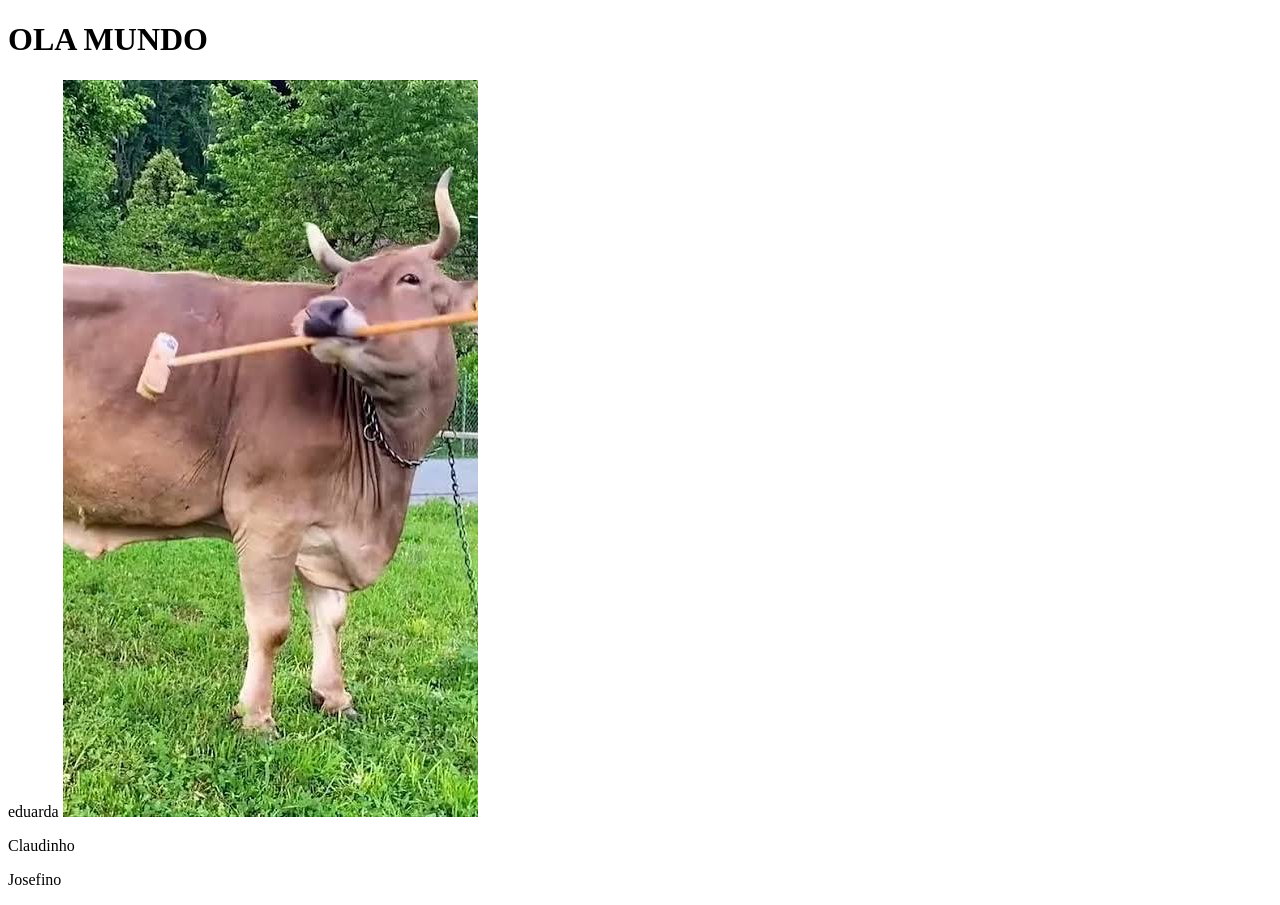
<file: index.html>
<!DOCTYPE html>
<html lang="en">
<head>
    <meta charset="UTF-8">
    <meta name="viewport" content="width=device-width, initial-scale=1.0">
    <title>Document</title>
</head>
<body>
    <h1>OLA MUNDO</h1>
    eduarda
    <img src="./image.png" alt="">
    <p>Claudinho</p>
    <p>Josefino</p>
</body>
</html>
</file>
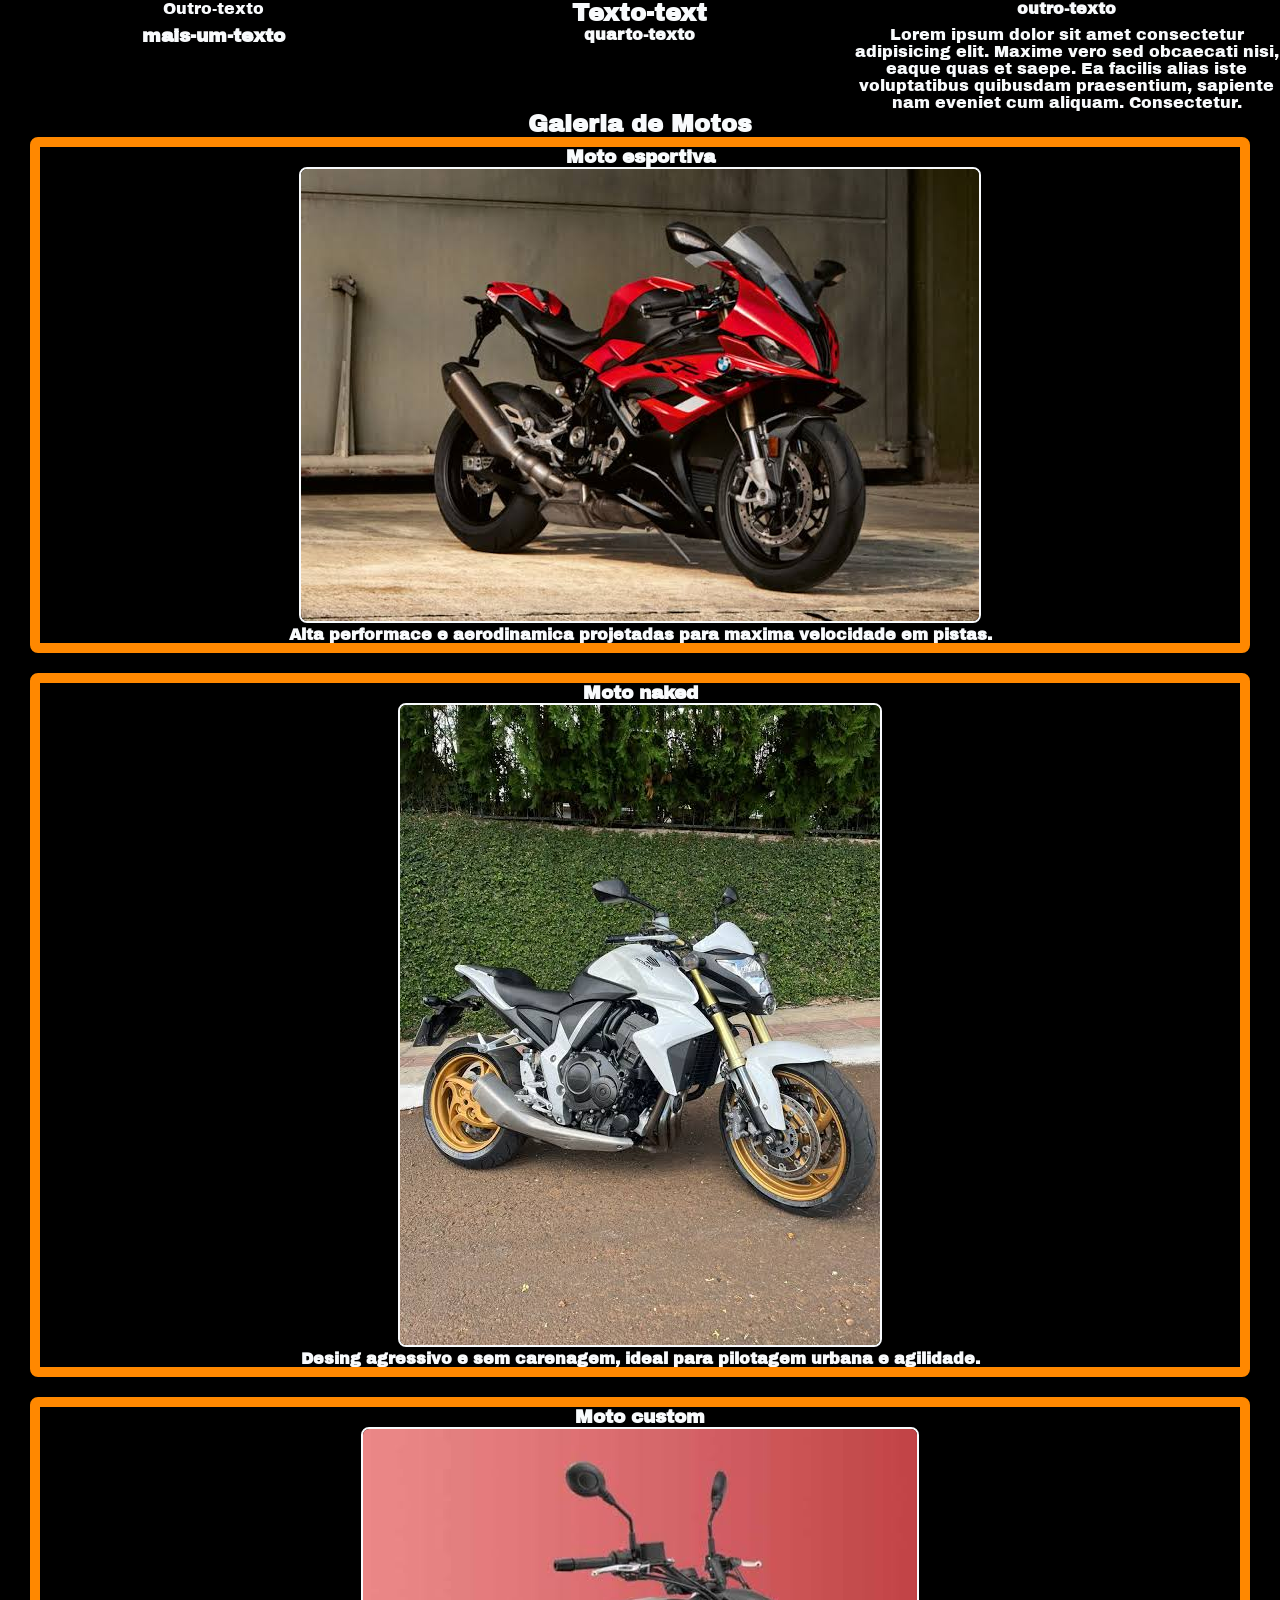
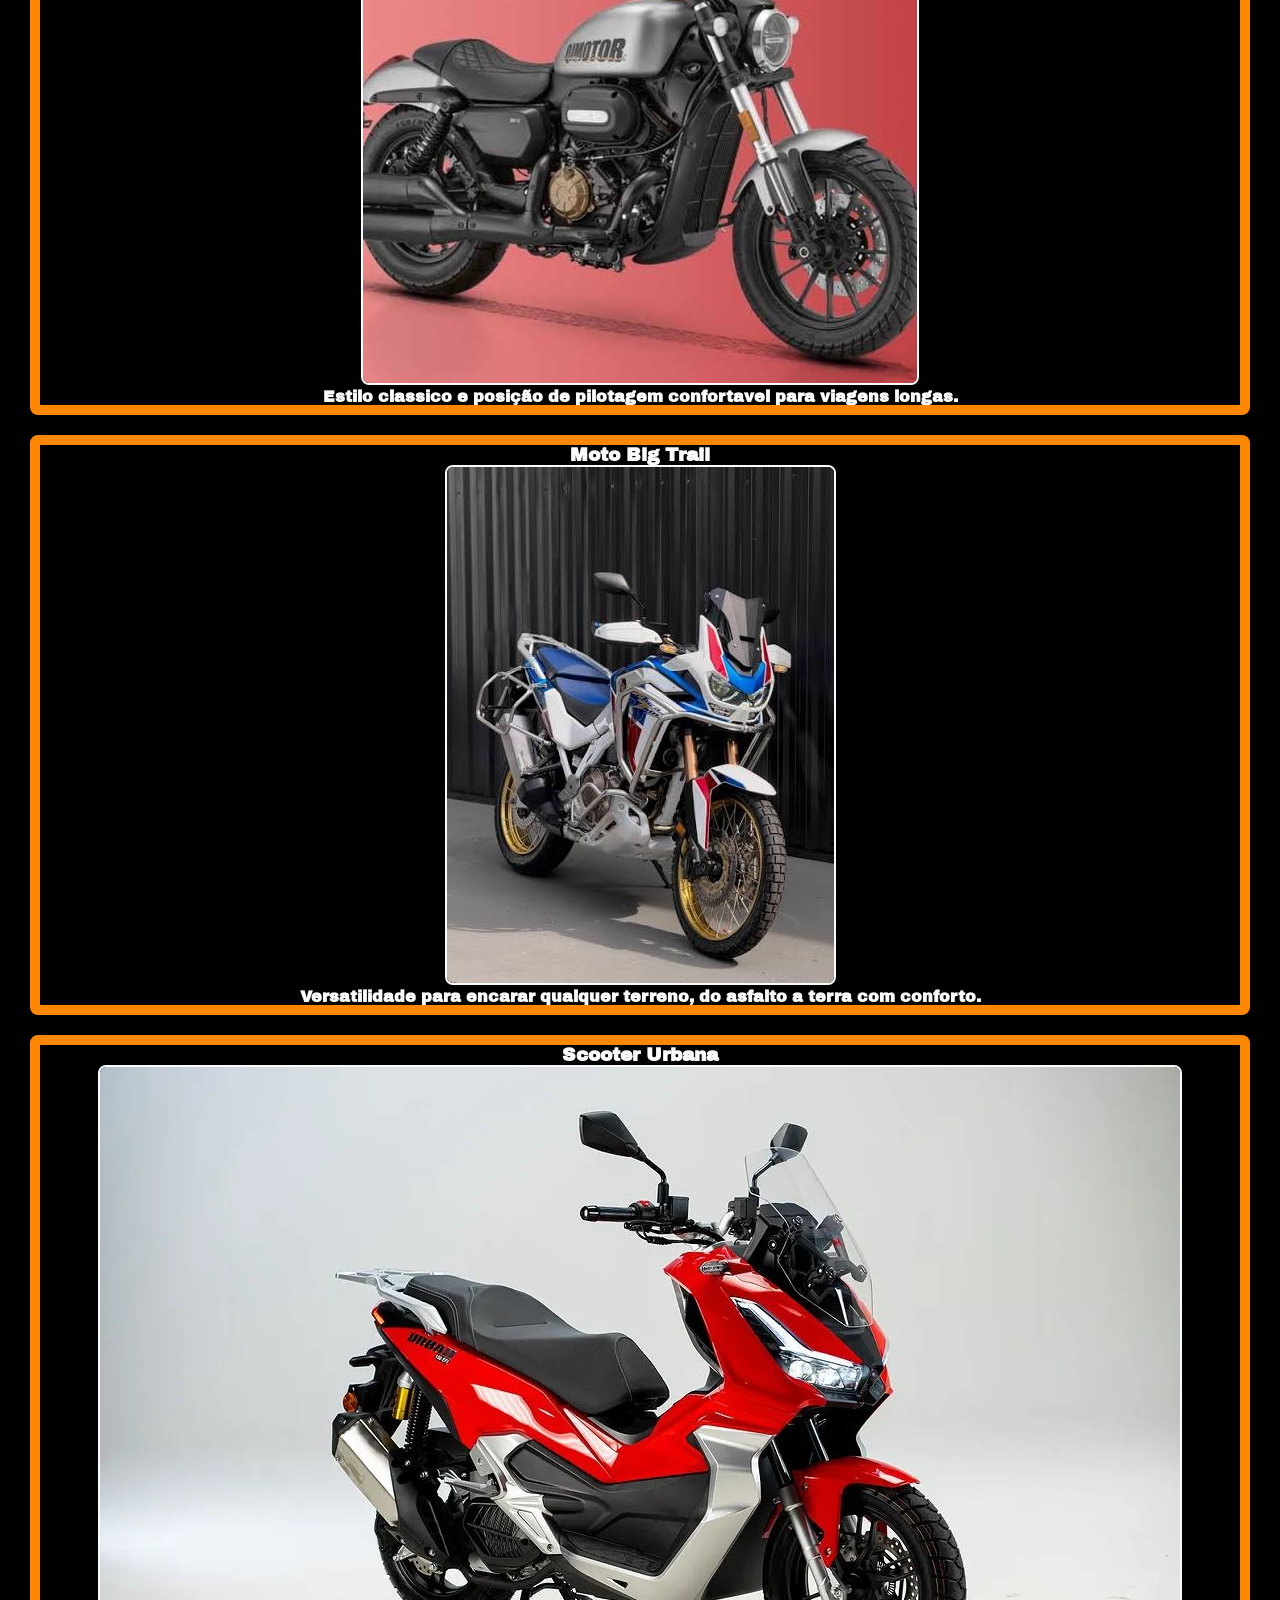
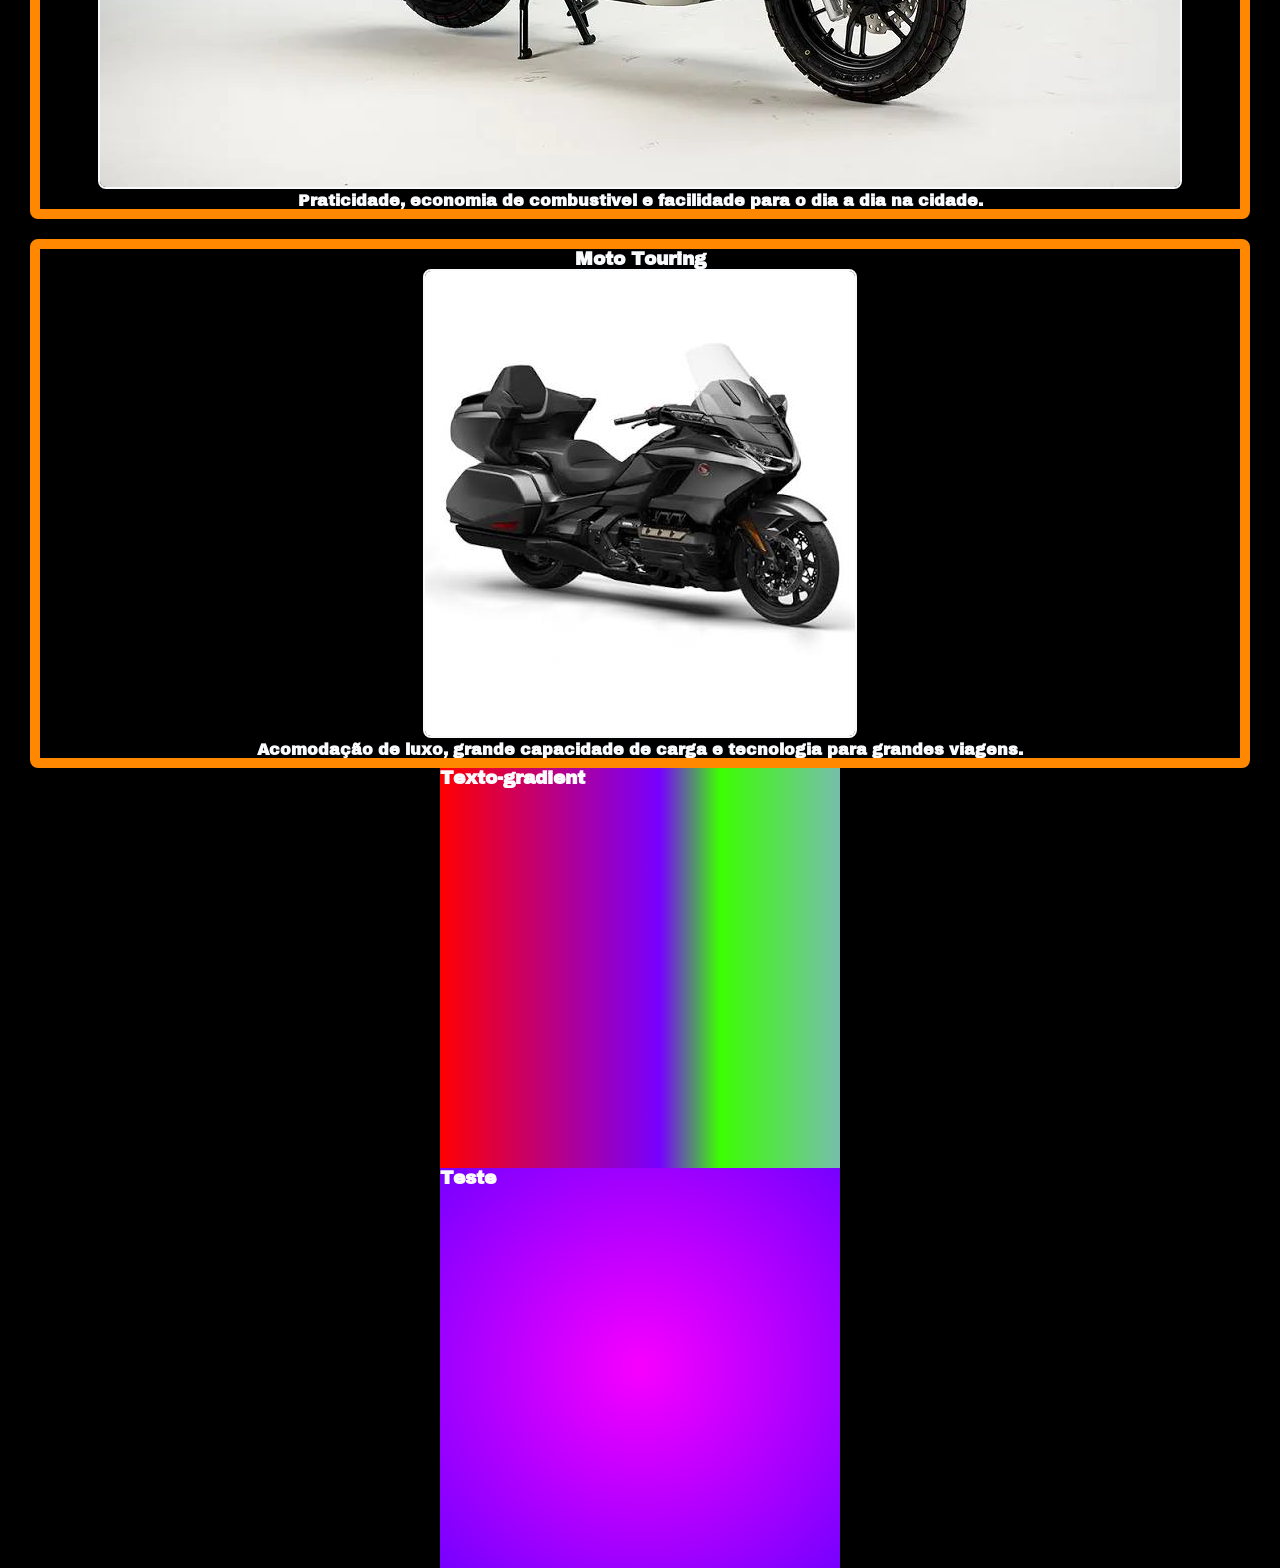
<file: meu-projeto/index.html>
<!DOCTYPE html>
<html lang="en">

<head>
    <meta charset="UTF-8">
    <meta name="viewport" content="width=device-width, initial-scale=1.0">
    <title>Motos</title>

    <link rel="stylesheet" href="css/style.css">
</head>

<body>
    <section class="conteiner">
                <span>Outro-texto</span>
                <h2>Texto-text</h2>
                <h4>outro-texto</h4>
                <h3>mais-um-texto</h3>
                <h4>quarto-texto</h4>
                <p>Lorem ipsum dolor sit amet consectetur adipisicing elit. Maxime vero sed obcaecati nisi, eaque quas et saepe. Ea facilis alias iste voluptatibus quibusdam praesentium, sapiente nam eveniet cum aliquam. Consectetur.</p>
             </section>

    <section class="projetos">
        <h2>Galeria de Motos</h2>
        <div class="cards-conteiner">
            <div class="card">
                <h3>Moto esportiva</h3>
                <img src="img/cb1000.png" alt="Moto esportiva">
                <p><strong>Alta performace e aerodinamica projetadas para maxima velocidade em pistas.</p></strong>
            </div>
            <div class="card">
                <h3>Moto naked</h3>
                <img src="./img/hornet.png" alt="Moto naked">
                <p><strong>Desing agressivo e sem carenagem, ideal para pilotagem urbana e agilidade.</p></strong>
                
            </div>
            <div class="card">
                <h3>Moto custom</h3>
                <img src="./img/custom.png" alt="Moto custom">
                <p><strong>Estilo classico e posição de pilotagem confortavel para viagens longas.</p></strong>
            </div>
            <div class="card">
                <h3>Moto Big Trail</h3>
                <img src="./img/big-trail.png" alt="Moto Big Trail">
                <p><strong>Versatilidade para encarar qualquer terreno, do asfalto a terra com conforto.</strong></p>
            </div>
            <div class="card">
                <h3>Scooter Urbana</h3>
                <img src="./img/image.png" alt="Scooter Urbana">
                <p> <strong> Praticidade, economia de combustivel e facilidade para o dia a dia na cidade.</strong></p> 
            </div>
            <div class="card">
                <h3>Moto Touring</h3 >
                    <img src="./img/ultima moto.png" alt="Moto Touring">
                   <strong> <p>Acomodação de luxo, grande capacidade de carga e tecnologia para grandes viagens.</p></strong>
            </div>
        </div>
    </section>


    <section class="gradient">
        <h3>Texto-gradient</h3>

        </section>
        
<section class="radial-gradient">
        <h3 class="Texto-gradient">Teste</h3>


    </section>
</body>

</html>
</file>
<file: meu-projeto/css/style.css>
@import url('https://fonts.googleapis.com/css2?family=Archivo+Black&display=swap');

:root{
    --cor-principal-01: #1e293b;
    --cor-principal-02: #f8fafc;
    --cor-destaque: #2563eb;
    --espacamento-padrao: #16px;
    --raio-borda: 8px;
    --fonte-principal: "archivo black", sans-serif;
    --cor-de-fundo: #000000;
}

* {
    padding: 0;
    margin: 0;
}

body {
    font-family:  var(--fonte-principal);
    display: flex;
    justify-content: center;
    flex-direction: column;
    align-items: center;
    background-color: var(--cor-de-fundo);
    color: var(--cor-principal-02);

}

.cards-conteiner {
    display: flex;
    flex-wrap: wrap;
    justify-content: center;
    align-items: center;
    gap: 20px;
    width: 100%;
}

.card {
    width: 1200px;
    border: 10px solid #ff8800;
    border-radius: var(--raio-borda);
    padding: var(--espacamento-padrao);
    text-align: center;
}

.card img {
    max-width: 100%;
    height: auto;
    border-radius: var(--raio-borda) ;
    border: 2px solid var(--cor-principal-02);

}

.projetos {
    text-align: center;
}

.conteiner {
    display: grid;
    grid-template-columns: repeat(3, 1fr);
    flex-wrap: wrap;
}

@media (max-width: 768px) {
    .conteiner {
        flex-direction: column;
        width: 60%;
        grid-template-columns: repeat(2, 05fr);
    }

}

.conteiner {
    display: grid;
    grid-template-columns: repeat(3, 1fr);
    text-align: center;
}

@media (max-width: 1024px) {
    .container {
        grid-template-columns: 3, 1fr;
    }

}

@media (max-width: 768px) {
    .container {
        grid-template-columns: 2, 1fr;
    }
}

@media (max-width: 480px) {
    .container {
        grid-template-columns: 1fr;
    }
}

.gradient {
    /* background: linear-gradient(135deg, #d31c1c, #ff8800); */
    background: linear-gradient(90deg, #ff0000 0%, #7700ff 55%, #3cff01 70%, #76beac 100%);
    height: 400px;
    width: 400px;
}

.radial-gradient {
    background: radial-gradient(circle, #f700ff, #7700ff);
    height: 400px;
    width: 400px;

}
</file>
